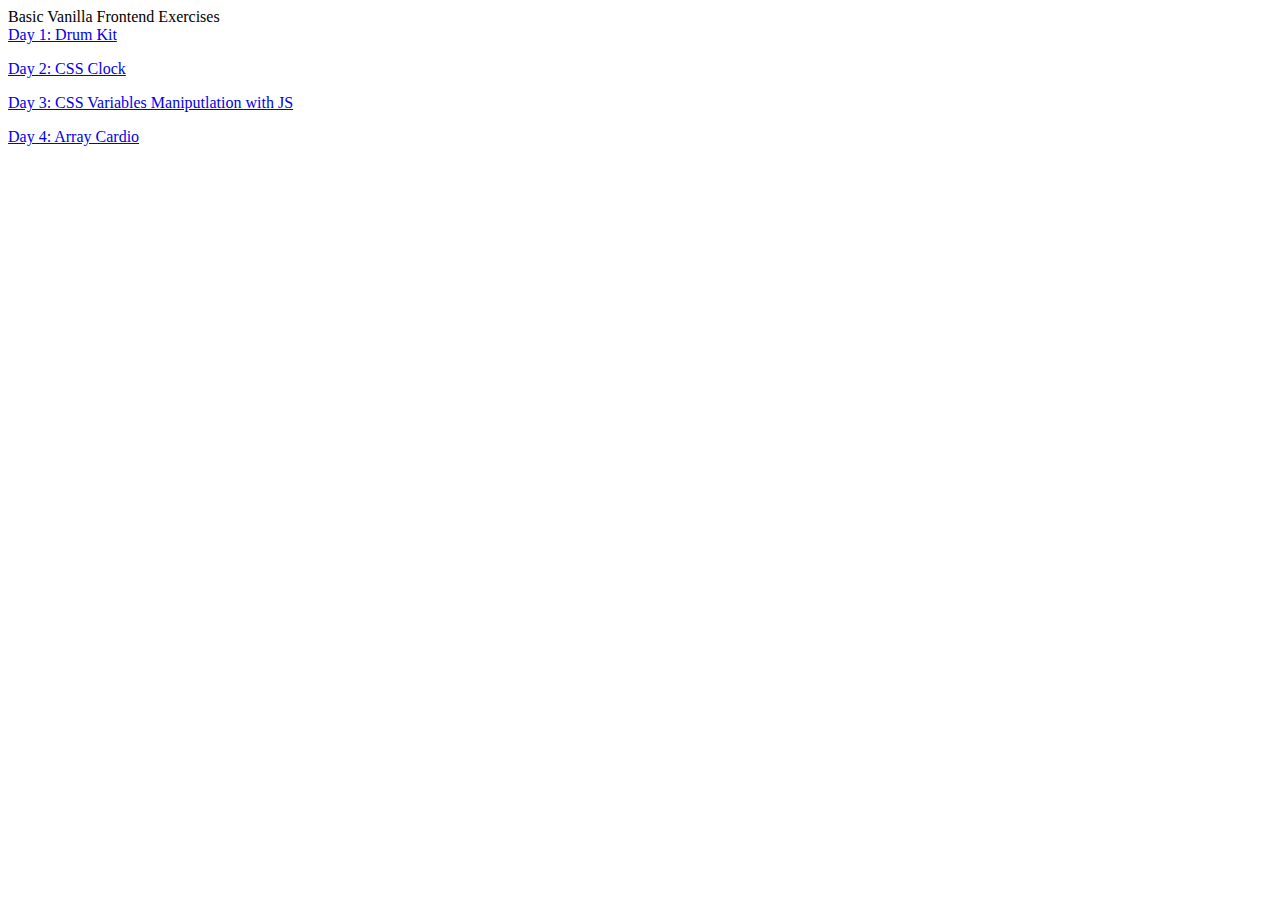
<file: index.html>
<html>
  <head>
    <title>Basic Vanilla Frontend Exercises</title>
  </head>

  <body>
    <header>Basic Vanilla Frontend Exercises</header>
    <a href="/pages/drumKit/index.html">Day 1: Drum Kit</a></p>
    <a href="/pages/cssClock/index.html">Day 2: CSS Clock</a></p>
    <a href="/pages/cssVariablesJS/index.html">Day 3: CSS Variables Maniputlation with JS</a></p>
    <a href="/pages/arrayCardio/index.html">Day 4: Array Cardio</a>
    <a href="/pages/"
  </body>
</html>
</file>
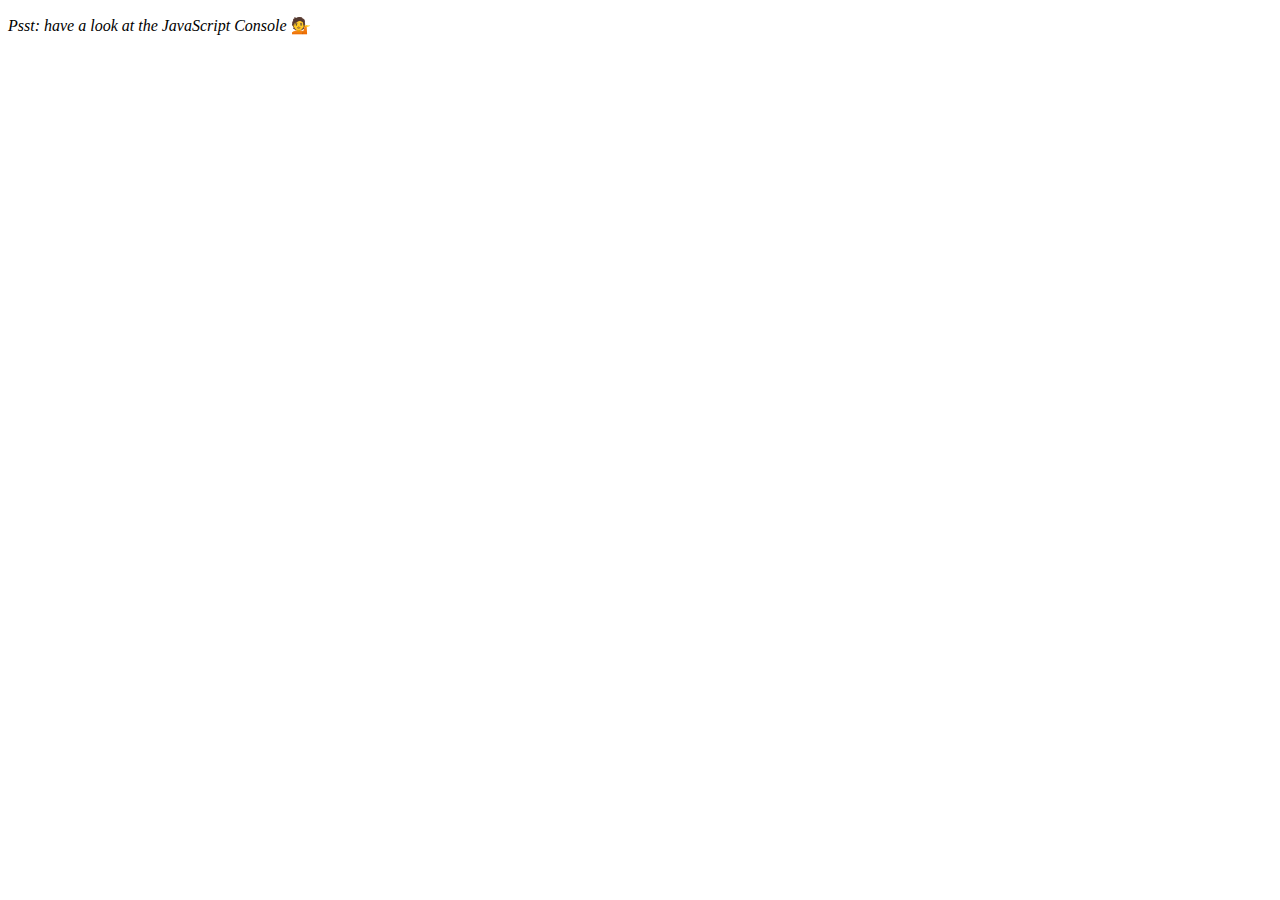
<file: pages/arrayCardio/index.html>
<!DOCTYPE html>
<html lang="en">
  <head>
    <meta charset="UTF-8" />
    <title>Array Cardio 💪</title>
    <link rel="icon" href="https://fav.farm/🔥" />
  </head>
  <body>
    <p><em>Psst: have a look at the JavaScript Console</em> 💁</p>
    <script>
      // Get your shorts on - this is an array workout!
      // ## Array Cardio Day 1

      // Some data we can work with

      const inventors = [
        { first: "Albert", last: "Einstein", year: 1879, passed: 1955 },
        { first: "Isaac", last: "Newton", year: 1643, passed: 1727 },
        { first: "Galileo", last: "Galilei", year: 1564, passed: 1642 },
        { first: "Marie", last: "Curie", year: 1867, passed: 1934 },
        { first: "Johannes", last: "Kepler", year: 1571, passed: 1630 },
        { first: "Nicolaus", last: "Copernicus", year: 1473, passed: 1543 },
        { first: "Max", last: "Planck", year: 1858, passed: 1947 },
        { first: "Katherine", last: "Blodgett", year: 1898, passed: 1979 },
        { first: "Ada", last: "Lovelace", year: 1815, passed: 1852 },
        { first: "Sarah E.", last: "Goode", year: 1855, passed: 1905 },
        { first: "Lise", last: "Meitner", year: 1878, passed: 1968 },
        { first: "Hanna", last: "Hammarström", year: 1829, passed: 1909 },
      ];

      const people = [
        "Bernhard, Sandra",
        "Bethea, Erin",
        "Becker, Carl",
        "Bentsen, Lloyd",
        "Beckett, Samuel",
        "Blake, William",
        "Berger, Ric",
        "Beddoes, Mick",
        "Beethoven, Ludwig",
        "Belloc, Hilaire",
        "Begin, Menachem",
        "Bellow, Saul",
        "Benchley, Robert",
        "Blair, Robert",
        "Benenson, Peter",
        "Benjamin, Walter",
        "Berlin, Irving",
        "Benn, Tony",
        "Benson, Leana",
        "Bent, Silas",
        "Berle, Milton",
        "Berry, Halle",
        "Biko, Steve",
        "Beck, Glenn",
        "Bergman, Ingmar",
        "Black, Elk",
        "Berio, Luciano",
        "Berne, Eric",
        "Berra, Yogi",
        "Berry, Wendell",
        "Bevan, Aneurin",
        "Ben-Gurion, David",
        "Bevel, Ken",
        "Biden, Joseph",
        "Bennington, Chester",
        "Bierce, Ambrose",
        "Billings, Josh",
        "Birrell, Augustine",
        "Blair, Tony",
        "Beecher, Henry",
        "Biondo, Frank",
      ];

      // Array.prototype.filter()
      // 1. Filter the list of inventors for those who were born in the 1500's
      const bornIn1500 = inventors.filter(
        (inventor) => inventor.year >= 1500 && inventor.year < 1600
      );

      // Array.prototype.map()
      // 2. Give us an array of the inventors first and last names
      const inventorName = inventors.map(
        (inventor) => `${inventor.first} ${inventor.last}`
      );

      // Array.prototype.sort()
      // 3. Sort the inventors by birthdate, oldest to youngest
      const inventorByDate = inventors.sort((a, b) => a.year - b.year);

      // Array.prototype.reduce()
      // 4. How many years did all the inventors live all together?
      const inventorsSumLive = inventors.reduce(
        (a, b) => a + (b.passed - b.year),
        0
      );

      // 5. Sort the inventors by years lived
      const inventorsByAgeLived = inventors.sort(
        (a, b) => a.passed - a.year - (b.passed - b.year)
      );

      // Alternative solution
      //   const oldest = inventors.sort(function (a, b) {
      //     const lastInventor = a.passed - a.year;
      //     const nextInventor = b.passed - b.year;
      //     return lastInventor > nextInventor ? -1 : 1;
      //   });
      //   console.table(oldest);

      // 6. create a list of Boulevards in Paris that contain 'de' anywhere in the name
      // https://en.wikipedia.org/wiki/Category:Boulevards_in_Paris

      // const category = document.querySelector(".mw-category");
      // const links = Array.from(category.querySelectorAll("a"));
      // const de = links
      //     .map((link) => link.textContent)
      //     .filter((streetName) => streetName.includes("de"));

      // 7. sort Exercise
      // Sort the people alphabetically by last name
      const lastNameSortedPeople = [...people].sort(
        (a, b) => a.split(", ")[0] > b.split(", ")[0]
      );

      const alpha = people.sort((lastOne, nextOne) => {
        const [aLast, aFirst] = lastOne.split(", ");
        const [bLast, bFirst] = nextOne.split(", ");
        return aLast > bLast ? 1 : -1;
      });

      // 8. Reduce Exercise
      // Sum up the instances of each of these
      const data = [
        "car",
        "car",
        "truck",
        "truck",
        "bike",
        "walk",
        "car",
        "van",
        "bike",
        "walk",
        "car",
        "van",
        "car",
        "truck",
      ];

      // Alternative solution
      //   const transportation = data.reduce(function (obj, item) {
      //     if (!obj[item]) {
      //       obj[item] = 0;
      //     }
      //     obj[item]++;
      //     return obj;
      //   }, {});

      const transportation = data.reduce(
        (obj, item) =>
          obj[item] ? { ...obj, [item]: obj[item] + 1 } : { ...obj, [item]: 1 },
        {}
      );

      console.log(transportation);
    </script>
  </body>
</html>
</file>
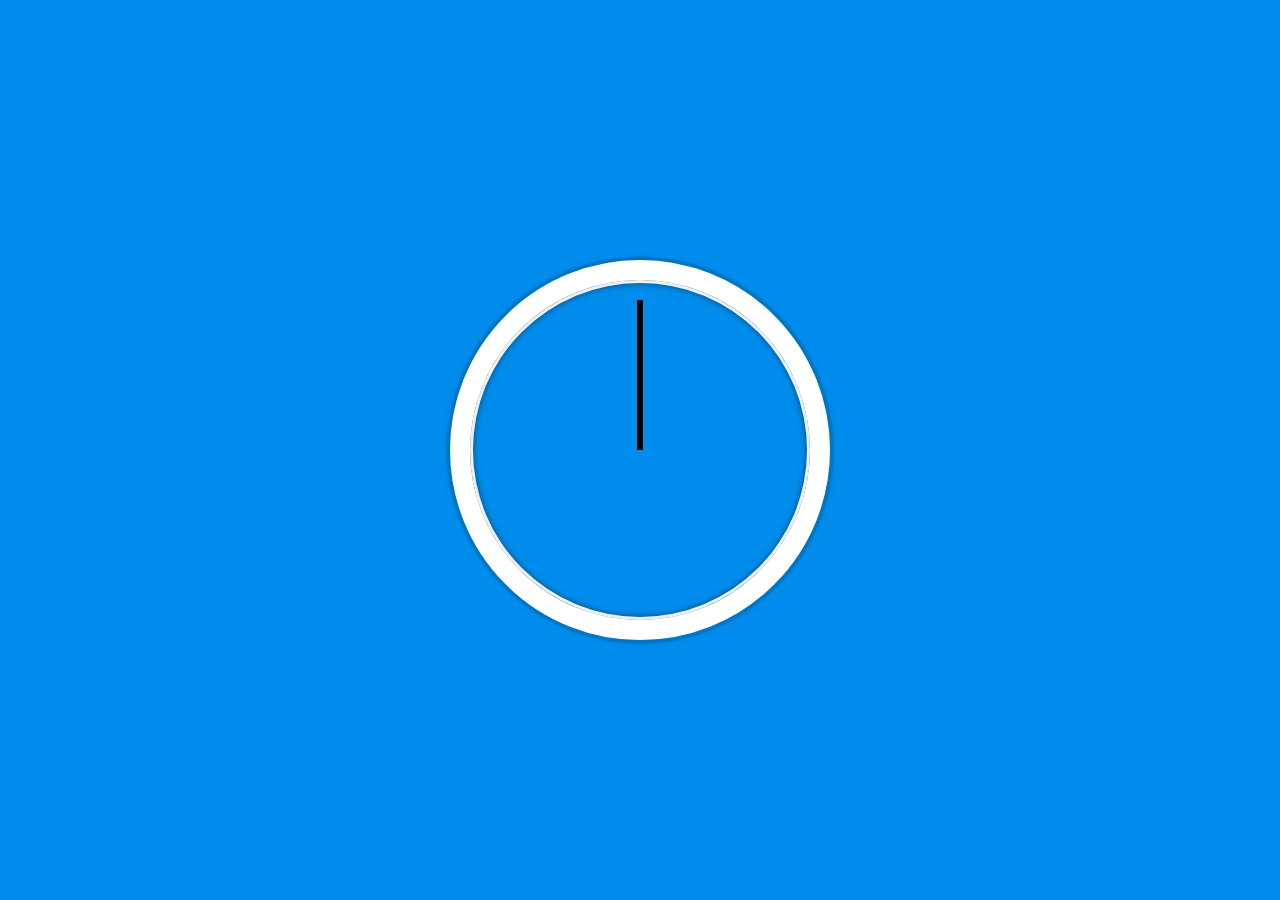
<file: pages/cssClock/index.html>
<!DOCTYPE html>
<html lang="en">
  <head>
    <meta charset="UTF-8" />
    <title>JS + CSS Clock</title>
    <link rel="stylesheet" href="./style.css" />
  </head>
  <body>
    <div class="clock">
      <div class="clock-face">
        <div class="hand hour-hand"></div>
        <div class="hand min-hand"></div>
        <div class="hand second-hand"></div>
      </div>
    </div>
    <script>
      const secondHand = document.querySelector(".second-hand");
      const minHand = document.querySelector(".min-hand");
      const hourHand = document.querySelector(".hour-hand");

      function setDate() {
        const now = new Date();

        // Seconds
        const seconds = now.getSeconds();
        const secondsDegrees = (seconds / 60) * 360 + 90;
        secondHand.style.transform = `rotate(${secondsDegrees}deg)`;

        // Minutes
        const minutes = now.getMinutes();
        const minutesDegrees = (minutes / 60) * 360 + 90;
        minHand.style.transform = `rotate(${minutesDegrees}deg)`;

        // Hour
        const hour = now.getHours();
        const hourDegrees = (hour / 12) * 360 + 90;
        hourHand.style.transform = `rotate(${hourDegrees}deg)`;
      }

      setInterval(setDate, 1000);
    </script>
  </body>
</html>
</file>
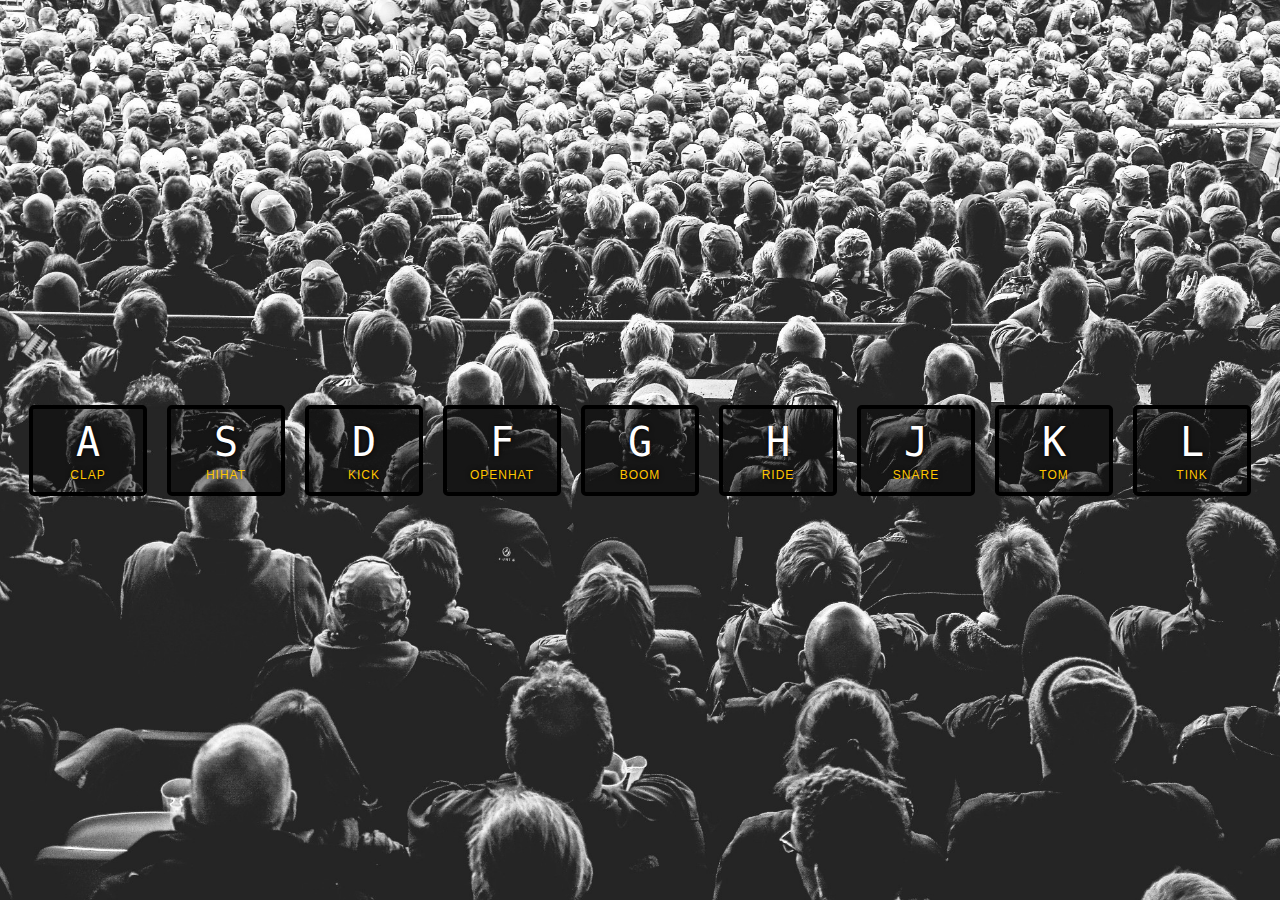
<file: pages/drumKit/index.html>
<!DOCTYPE html>
<html>
  <head>
    <meta charset="UTF-8" />
    <title>Drum kit exercise</title>
    <link rel="stylesheet" href="style.css" />
  </head>
  <body>
    <div class="keys">
      <div data-key="65" class="key">
        <kbd>A</kbd>
        <span class="sound">clap</span>
      </div>
      <div data-key="83" class="key">
        <kbd>S</kbd>
        <span class="sound">hihat</span>
      </div>
      <div data-key="68" class="key">
        <kbd>D</kbd>
        <span class="sound">kick</span>
      </div>
      <div data-key="70" class="key">
        <kbd>F</kbd>
        <span class="sound">openhat</span>
      </div>
      <div data-key="71" class="key">
        <kbd>G</kbd>
        <span class="sound">boom</span>
      </div>
      <div data-key="72" class="key">
        <kbd>H</kbd>
        <span class="sound">ride</span>
      </div>
      <div data-key="74" class="key">
        <kbd>J</kbd>
        <span class="sound">snare</span>
      </div>
      <div data-key="75" class="key">
        <kbd>K</kbd>
        <span class="sound">tom</span>
      </div>
      <div data-key="76" class="key">
        <kbd>L</kbd>
        <span class="sound">tink</span>
      </div>
    </div>

    <audio data-key="65" src="sounds/clap.wav"></audio>
    <audio data-key="83" src="sounds/hihat.wav"></audio>
    <audio data-key="68" src="sounds/kick.wav"></audio>
    <audio data-key="70" src="sounds/openhat.wav"></audio>
    <audio data-key="71" src="sounds/boom.wav"></audio>
    <audio data-key="72" src="sounds/ride.wav"></audio>
    <audio data-key="74" src="sounds/snare.wav"></audio>
    <audio data-key="75" src="sounds/tom.wav"></audio>
    <audio data-key="76" src="sounds/tink.wav"></audio>

    <script>
      function playSound(e) {
        const audio = document.querySelector(`audio[data-key="${e.keyCode}"]`);
        const key = document.querySelector(`.key[data-key="${e.keyCode}"]`);
        if (!audio) return; // stop the function from running all together
        audio.currentTime = 0; //rewind to the start of the audio so each drum can be played more than once at the same time
        audio.play();

        key.classList.add("playing");
      }

      function removeTransition(e) {
        if (e.propertyName !== "transform") return;
        console.log({ e, thiss: this });
        this.classList.remove("playing");
      }

      const keys = document.querySelectorAll(".key");
      keys.forEach((key) =>
        key.addEventListener("transitionend", removeTransition)
      );

      window.addEventListener("keydown", playSound);
    </script>
  </body>
</html>
</file>
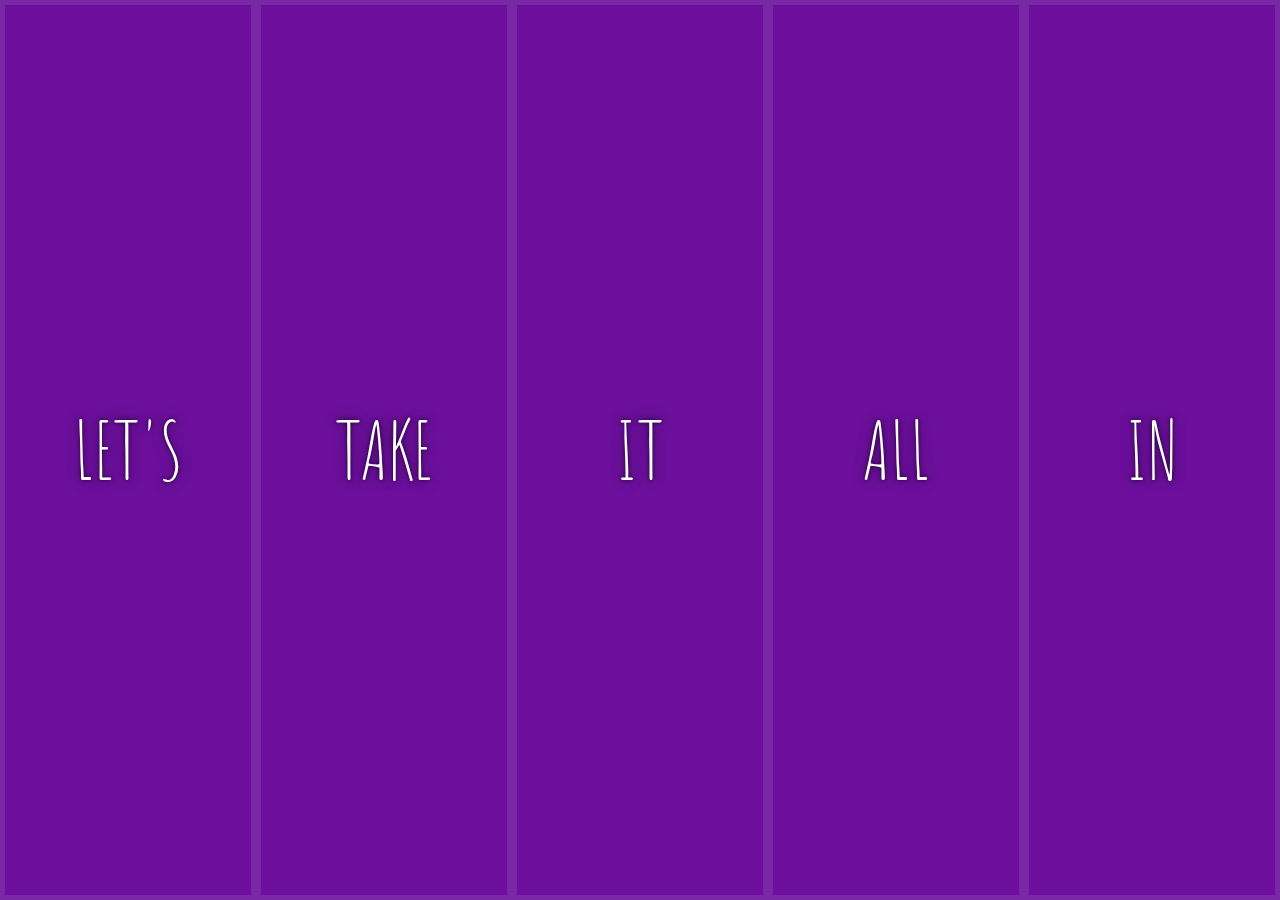
<file: pages/flexPanelGallery/index.html>
<!DOCTYPE html>
<html lang="en">
  <head>
    <meta charset="UTF-8" />
    <title>Flex Panels 💪</title>
    <link
      href="https://fonts.googleapis.com/css?family=Amatic+SC"
      rel="stylesheet"
      type="text/css"
    />
    <link rel="icon" href="https://fav.farm/🔥" />
  </head>
  <body>
    <style>
      html {
        box-sizing: border-box;
        background: #ffc600;
        font-family: "helvetica neue";
        font-size: 20px;
        font-weight: 200;
      }

      body {
        margin: 0;
      }

      *,
      *:before,
      *:after {
        box-sizing: inherit;
      }

      .panels {
        min-height: 100vh;
        overflow: hidden;
        display: flex;
      }

      .panel {
        display: flex;
        flex-direction: column;
        background: #6b0f9c;
        box-shadow: inset 0 0 0 5px rgba(255, 255, 255, 0.1);
        color: white;
        text-align: center;
        align-items: center;
        /* Safari transitionend event.propertyName === flex */
        /* Chrome + FF transitionend event.propertyName === flex-grow */
        transition: font-size 0.7s cubic-bezier(0.61, -0.19, 0.7, -0.11),
          flex 0.7s cubic-bezier(0.61, -0.19, 0.7, -0.11), background 0.2s;
        font-size: 20px;
        background-size: cover;
        background-position: center;
        flex: 1;
        justify-content: center;
        align-items: center;
      }

      .panel1 {
        background-image: url(https://picsum.photos/1500/1500);
      }
      .panel2 {
        background-image: url(https://picsum.photos/1500/1501);
      }
      .panel3 {
        background-image: url(https://picsum.photos/1501/1500);
      }
      .panel4 {
        background-image: url(https://picsum.photos/1502/1500);
      }
      .panel5 {
        background-image: url(https://picsum.photos/1500/1502);
      }

      /* Flex Children */
      .panel > * {
        margin: 0;
        width: 100%;
        transition: transform 0.5s;
        flex: 1 0 auto;
        display: flex;
        justify-content: center;
        align-items: center;
      }

      .panel > *:first-child {
        transform: translateY(-100%);
      }

      .panel.open-active > *:first-child {
        transform: translateY(0);
      }

      .panel > *:last-child {
        transform: translateY(100%);
      }

      .panel.open-active > *:last-child {
        transform: translateY(0);
      }

      .panel p {
        text-transform: uppercase;
        font-family: "Amatic SC", cursive;
        text-shadow: 0 0 4px rgba(0, 0, 0, 0.72), 0 0 14px rgba(0, 0, 0, 0.45);
        font-size: 2em;
      }

      .panel p:nth-child(2) {
        font-size: 4em;
      }

      .panel.open {
        flex: 5;
        font-size: 40px;
      }
    </style>

    <div class="panels">
      <div class="panel panel1">
        <p>Hey</p>
        <p>Let's</p>
        <p>Dance</p>
      </div>
      <div class="panel panel2">
        <p>Give</p>
        <p>Take</p>
        <p>Receive</p>
      </div>
      <div class="panel panel3">
        <p>Experience</p>
        <p>It</p>
        <p>Today</p>
      </div>
      <div class="panel panel4">
        <p>Give</p>
        <p>All</p>
        <p>You can</p>
      </div>
      <div class="panel panel5">
        <p>Life</p>
        <p>In</p>
        <p>Motion</p>
      </div>
    </div>

    <script>
      const panels = document.querySelectorAll(".panel");

      function toggleOpen() {
        this.classList.toggle("open");
      }

      function toggleActive(e) {
        if (e.propertyName.includes("flex")) {
          this.classList.toggle("open-active");
        }
      }

      panels.forEach((panel) => panel.addEventListener("click", toggleOpen));

      panels.forEach((panel) =>
        panel.addEventListener("transitionend", toggleActive)
      );
    </script>
  </body>
</html>
</file>
<file: pages/cssClock/style.css>
html {
  background: #018ded url(https://unsplash.it/1500/1000?image=881&blur=5);
  background-size: cover;
  font-family: "helvetica neue";
  text-align: center;
  font-size: 10px;
}

body {
  margin: 0;
  font-size: 2rem;
  display: flex;
  flex: 1;
  min-height: 100vh;
  align-items: center;
}

.clock {
  width: 30rem;
  height: 30rem;
  border: 20px solid white;
  border-radius: 50%;
  margin: 50px auto;
  position: relative;
  padding: 2rem;
  box-shadow: 0 0 0 4px rgba(0, 0, 0, 0.1), inset 0 0 0 3px #efefef,
    inset 0 0 10px black, 0 0 10px rgba(0, 0, 0, 0.2);
}

.clock-face {
  position: relative;
  width: 100%;
  height: 100%;
  transform: translateY(-3px); /* account for the height of the clock hands */
}

.hand {
  width: 50%;
  height: 6px;
  background: black;
  position: absolute;
  top: 50%;
  transform-origin: 100%;
  transform: rotate(90deg);
  /* transition: all 0.5s; */
  /* transition-timing-function: cubic-bezier(0.1, 2.7, 0.58, 1); */
}

.no-transition {
  transition: none !important;
}
</file>
<file: pages/drumKit/style.css>
html {
  font-size: 10px;
  background: url("images/background.jpg") bottom center;
  background-size: cover;
}

body,
html {
  margin: 0;
  padding: 0;
  font-family: sans-serif;
}

.keys {
  display: flex;
  flex: 1;
  min-height: 100vh;
  align-items: center;
  justify-content: center;
}

.key {
  border: 0.4rem solid black;
  border-radius: 0.5rem;
  margin: 1rem;
  font-size: 1.5rem;
  padding: 1rem 0.5rem;
  transition: all 0.07s ease;
  width: 10rem;
  text-align: center;
  color: white;
  background: rgba(0, 0, 0, 0.4);
  text-shadow: 0 0 0.5rem black;
}

.playing {
  transform: scale(1.1);
  border-color: #ffc600;
  box-shadow: 0 0 1rem #ffc600;
}

kbd {
  display: block;
  font-size: 4rem;
}

.sound {
  font-size: 1.2rem;
  text-transform: uppercase;
  letter-spacing: 0.1rem;
  color: #ffc600;
}
</file>
